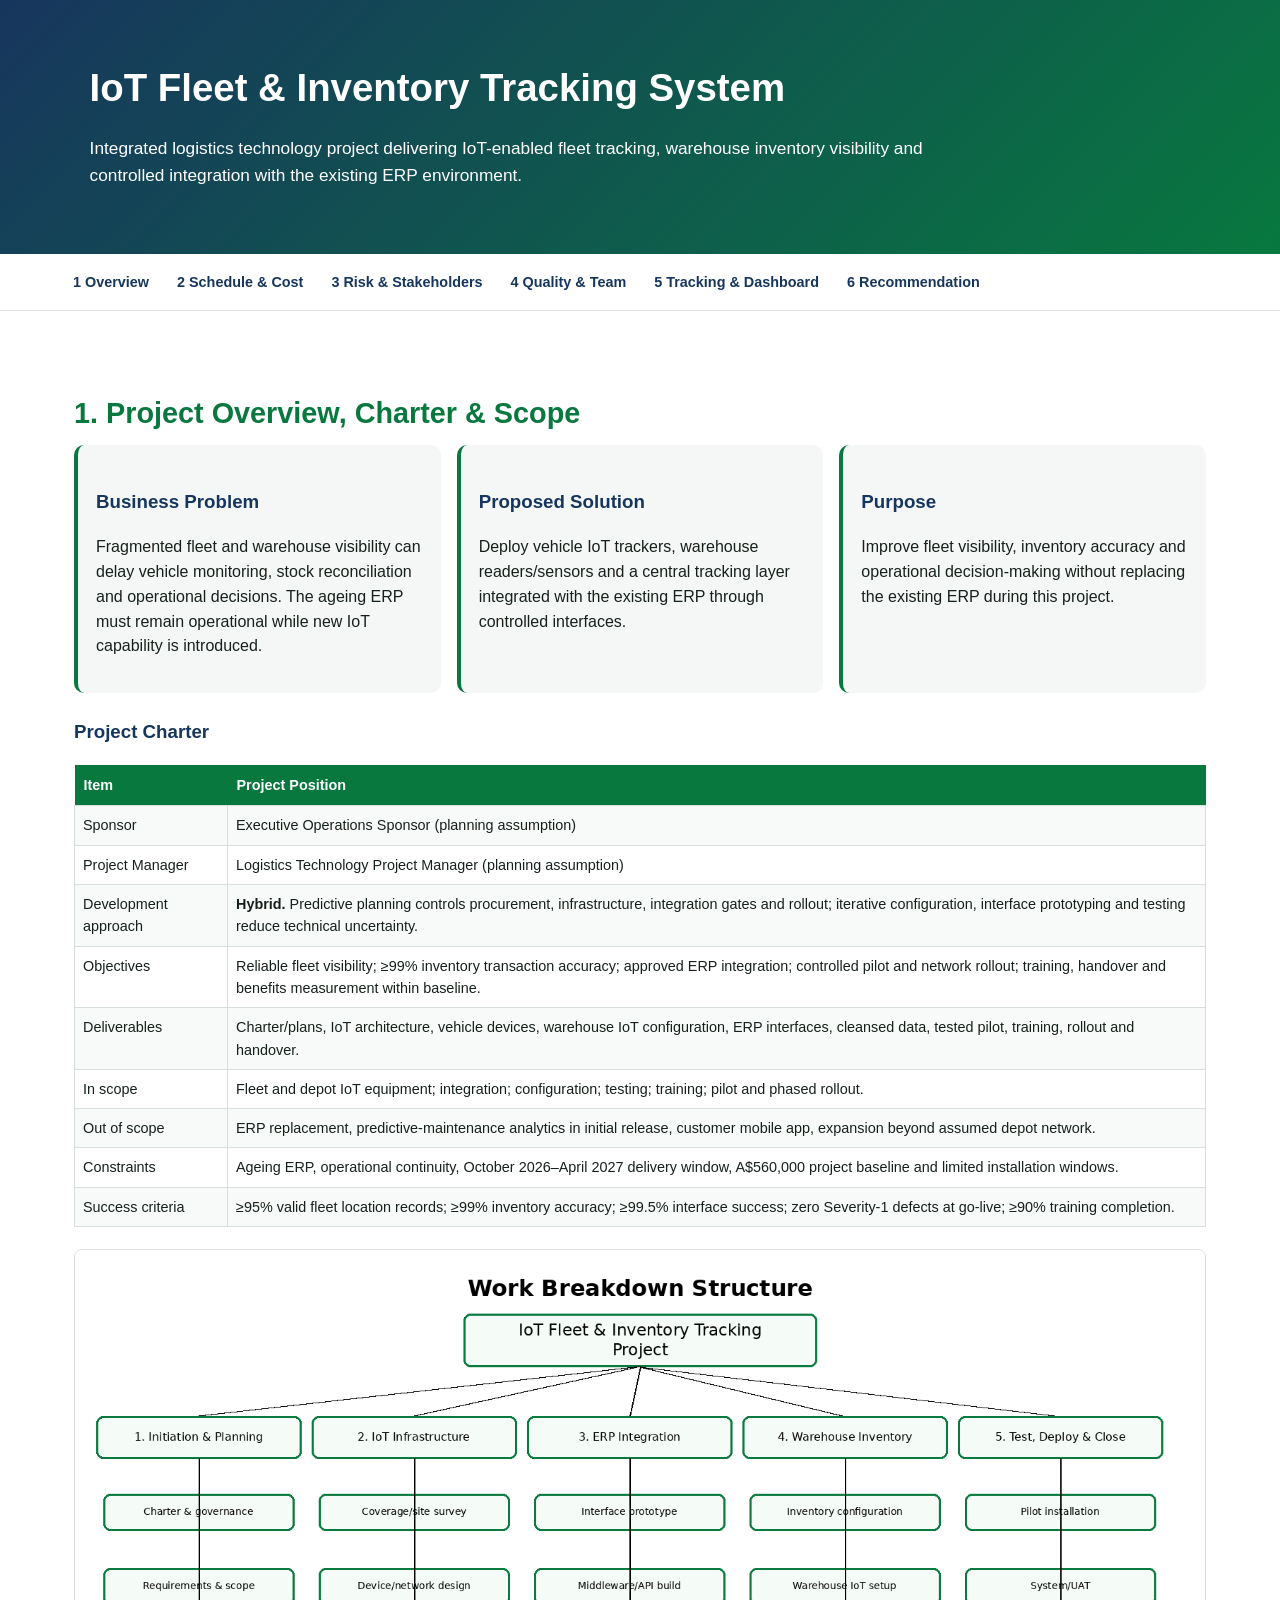
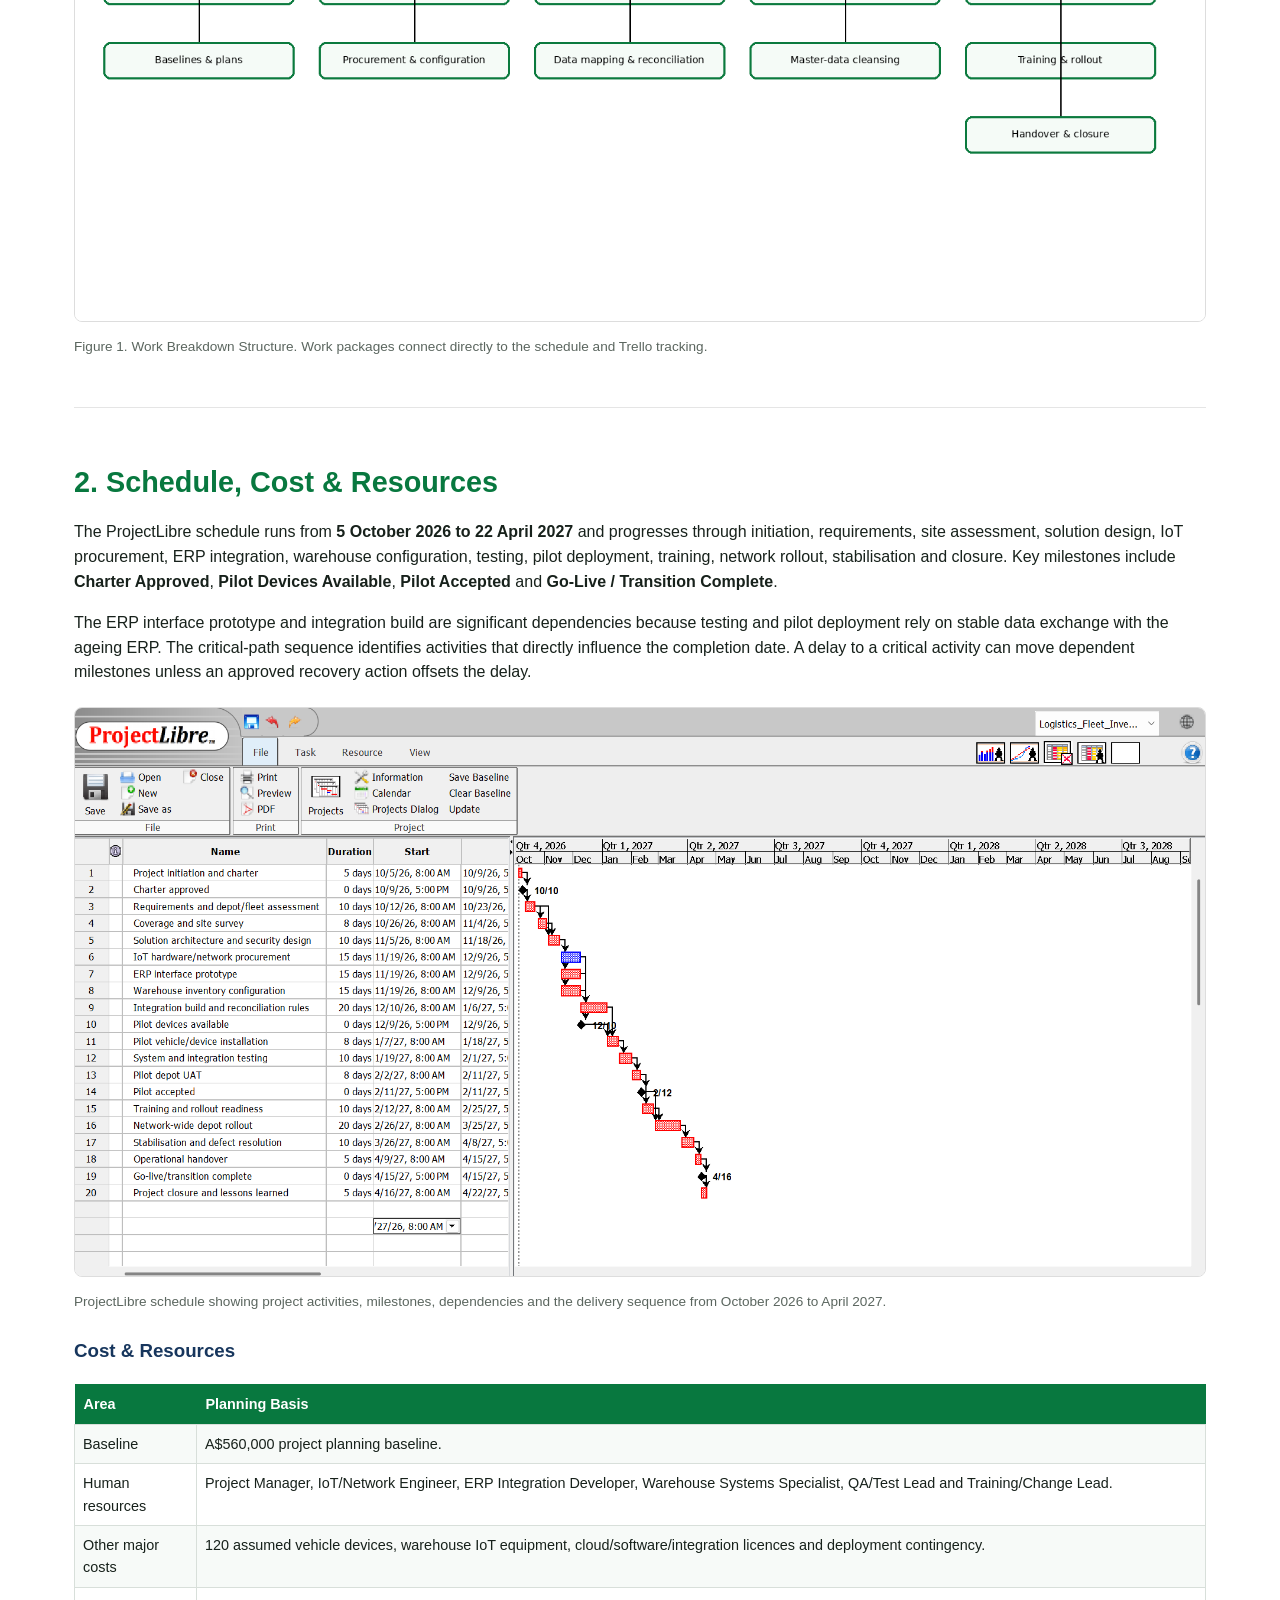
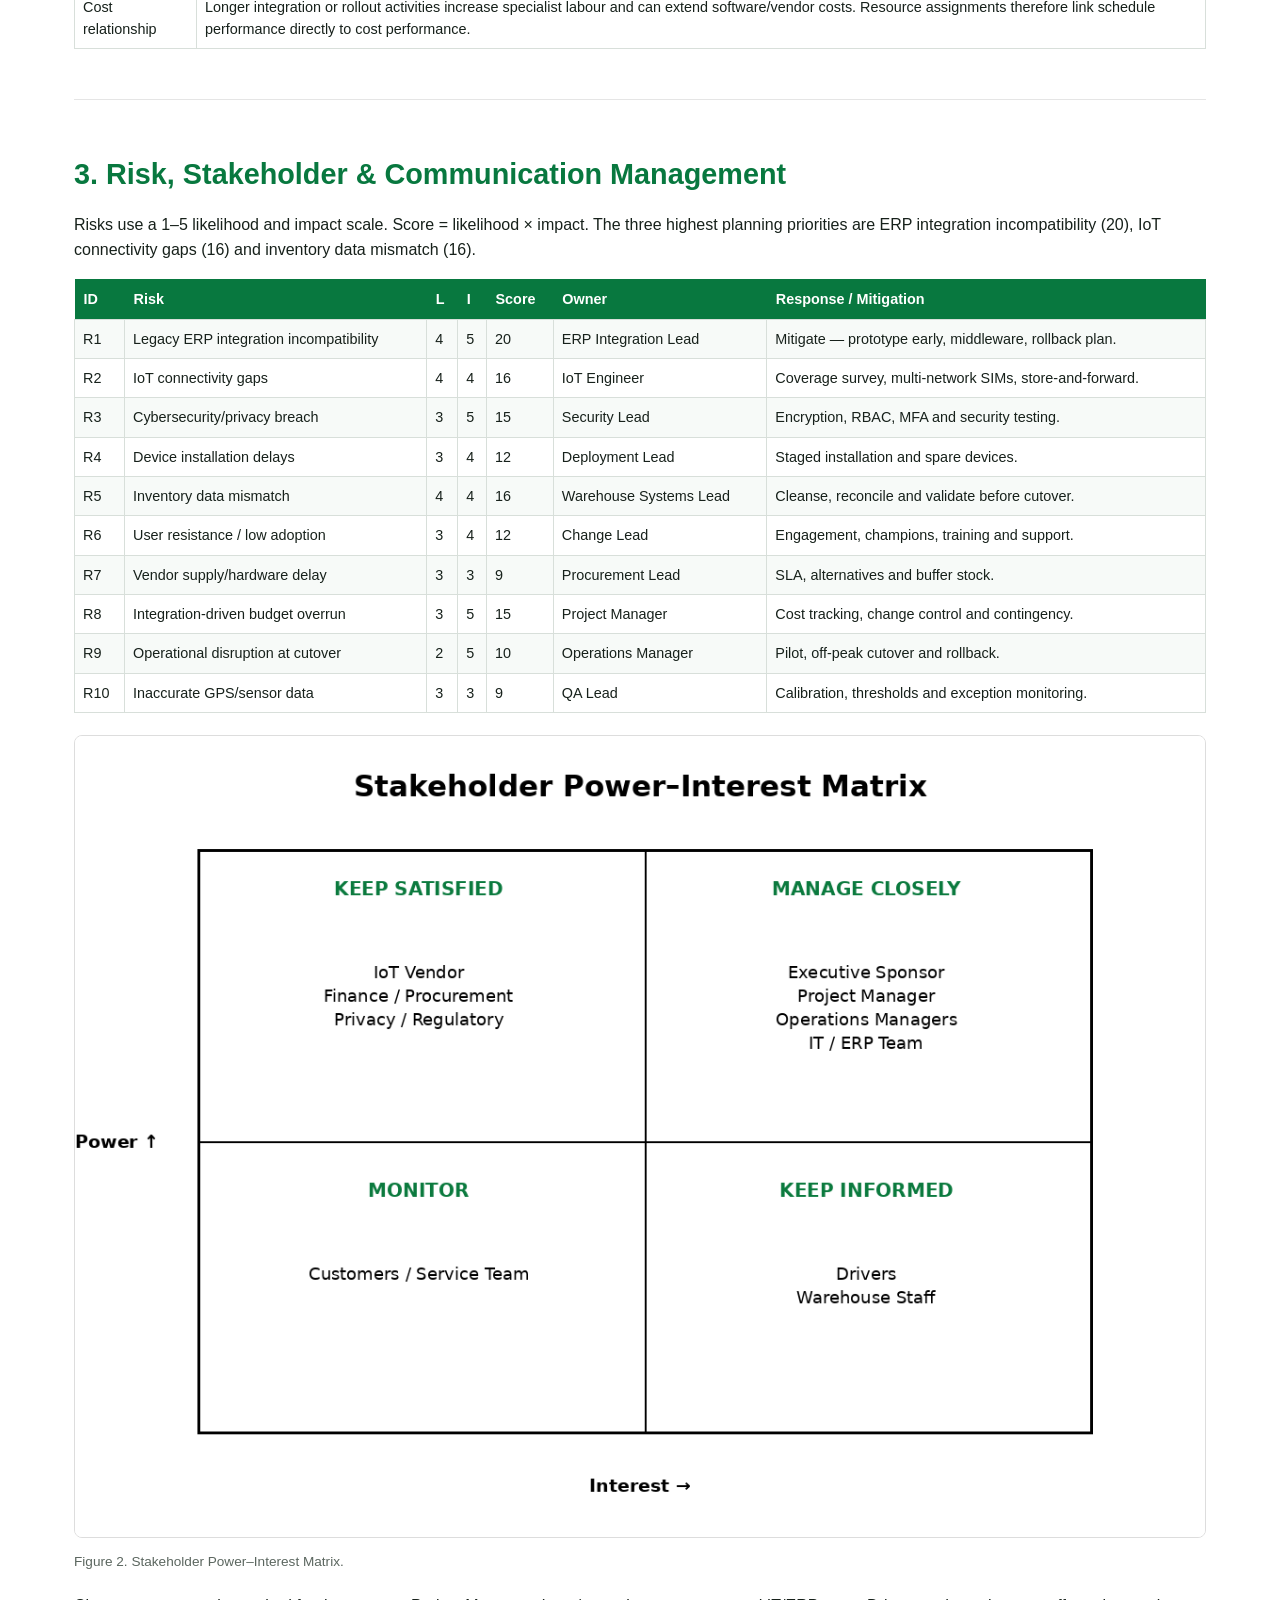
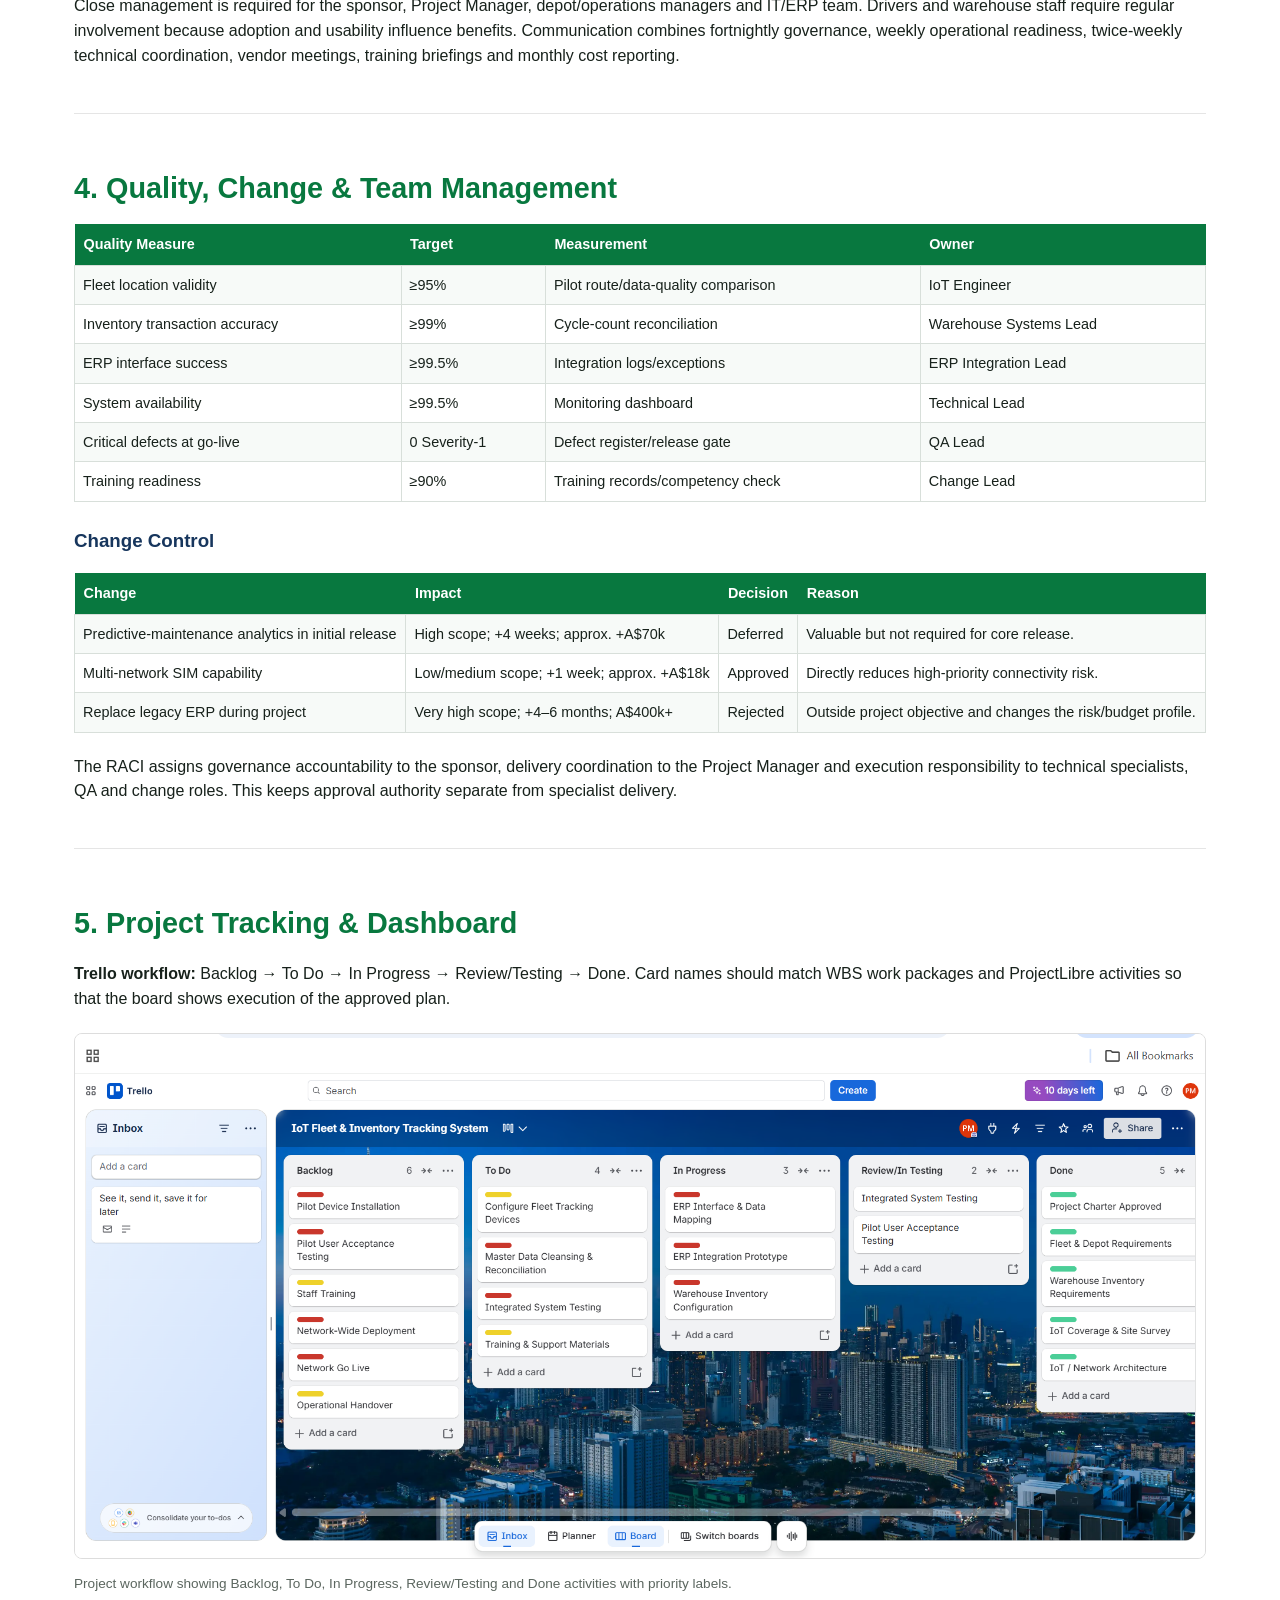
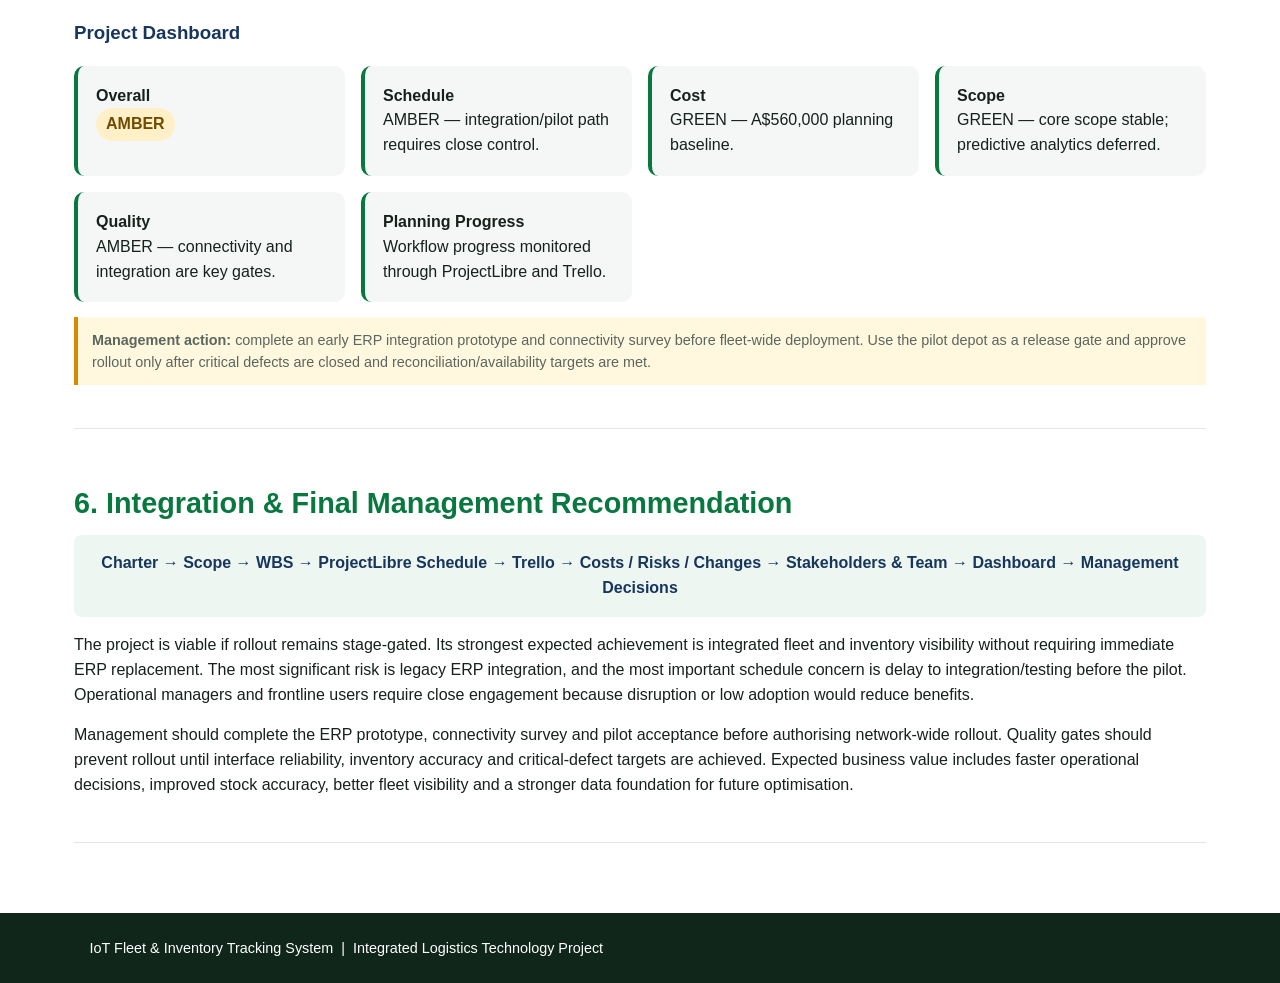
<file: index.html>
<!doctype html>
<html lang="en">
<head><meta charset="utf-8"><meta name="viewport" content="width=device-width,initial-scale=1">
<title>Logistics Fleet & Inventory Tracking Project</title><link rel="stylesheet" href="style.css"></head>
<body>
<header>
  <h1>IoT Fleet & Inventory Tracking System</h1>
  <p>Integrated logistics technology project delivering IoT-enabled fleet tracking, warehouse inventory visibility and controlled integration with the existing ERP environment.</p>
</header>
<nav>
<a href="#s1">1 Overview</a><a href="#s2">2 Schedule & Cost</a><a href="#s3">3 Risk & Stakeholders</a>
<a href="#s4">4 Quality & Team</a><a href="#s5">5 Tracking & Dashboard</a><a href="#s6">6 Recommendation</a>
</nav>
<main>
<section class="section" id="s1"><h2>1. Project Overview, Charter & Scope</h2>
<div class="grid">
<div class="card"><h3>Business Problem</h3><p>Fragmented fleet and warehouse visibility can delay vehicle monitoring, stock reconciliation and operational decisions. The ageing ERP must remain operational while new IoT capability is introduced.</p></div>
<div class="card"><h3>Proposed Solution</h3><p>Deploy vehicle IoT trackers, warehouse readers/sensors and a central tracking layer integrated with the existing ERP through controlled interfaces.</p></div>
<div class="card"><h3>Purpose</h3><p>Improve fleet visibility, inventory accuracy and operational decision-making without replacing the existing ERP during this project.</p></div>
</div>
<h3>Project Charter</h3>
<table><tr><th>Item</th><th>Project Position</th></tr>
<tr><td>Sponsor</td><td>Executive Operations Sponsor (planning assumption)</td></tr>
<tr><td>Project Manager</td><td>Logistics Technology Project Manager (planning assumption)</td></tr>
<tr><td>Development approach</td><td><b>Hybrid.</b> Predictive planning controls procurement, infrastructure, integration gates and rollout; iterative configuration, interface prototyping and testing reduce technical uncertainty.</td></tr>
<tr><td>Objectives</td><td>Reliable fleet visibility; ≥99% inventory transaction accuracy; approved ERP integration; controlled pilot and network rollout; training, handover and benefits measurement within baseline.</td></tr>
<tr><td>Deliverables</td><td>Charter/plans, IoT architecture, vehicle devices, warehouse IoT configuration, ERP interfaces, cleansed data, tested pilot, training, rollout and handover.</td></tr>
<tr><td>In scope</td><td>Fleet and depot IoT equipment; integration; configuration; testing; training; pilot and phased rollout.</td></tr>
<tr><td>Out of scope</td><td>ERP replacement, predictive-maintenance analytics in initial release, customer mobile app, expansion beyond assumed depot network.</td></tr>
<tr><td>Constraints</td><td>Ageing ERP, operational continuity, October 2026–April 2027 delivery window, A$560,000 project baseline and limited installation windows.</td></tr>
<tr><td>Success criteria</td><td>≥95% valid fleet location records; ≥99% inventory accuracy; ≥99.5% interface success; zero Severity-1 defects at go-live; ≥90% training completion.</td></tr></table>
<figure><img src="assets/wbs.png" alt="Work Breakdown Structure"><figcaption>Figure 1. Work Breakdown Structure. Work packages connect directly to the schedule and Trello tracking.</figcaption></figure>
</section>

<section class="section" id="s2"><h2>2. Schedule, Cost & Resources</h2>
<p>The ProjectLibre schedule runs from <b>5 October 2026 to 22 April 2027</b> and progresses through initiation, requirements, site assessment, solution design, IoT procurement, ERP integration, warehouse configuration, testing, pilot deployment, training, network rollout, stabilisation and closure. Key milestones include <b>Charter Approved</b>, <b>Pilot Devices Available</b>, <b>Pilot Accepted</b> and <b>Go-Live / Transition Complete</b>.</p>
<p>The ERP interface prototype and integration build are significant dependencies because testing and pilot deployment rely on stable data exchange with the ageing ERP. The critical-path sequence identifies activities that directly influence the completion date. A delay to a critical activity can move dependent milestones unless an approved recovery action offsets the delay.</p>
<figure><img src="assets/projectlibre-gantt.png" alt="ProjectLibre project schedule and critical path"><figcaption>ProjectLibre schedule showing project activities, milestones, dependencies and the delivery sequence from October 2026 to April 2027.</figcaption></figure>
<h3>Cost & Resources</h3>
<table><tr><th>Area</th><th>Planning Basis</th></tr>
<tr><td>Baseline</td><td>A$560,000 project planning baseline.</td></tr>
<tr><td>Human resources</td><td>Project Manager, IoT/Network Engineer, ERP Integration Developer, Warehouse Systems Specialist, QA/Test Lead and Training/Change Lead.</td></tr>
<tr><td>Other major costs</td><td>120 assumed vehicle devices, warehouse IoT equipment, cloud/software/integration licences and deployment contingency.</td></tr>
<tr><td>Cost relationship</td><td>Longer integration or rollout activities increase specialist labour and can extend software/vendor costs. Resource assignments therefore link schedule performance directly to cost performance.</td></tr></table>
</section>

<section class="section" id="s3"><h2>3. Risk, Stakeholder & Communication Management</h2>
<p>Risks use a 1–5 likelihood and impact scale. Score = likelihood × impact. The three highest planning priorities are ERP integration incompatibility (20), IoT connectivity gaps (16) and inventory data mismatch (16).</p>
<table><tr><th>ID</th><th>Risk</th><th>L</th><th>I</th><th>Score</th><th>Owner</th><th>Response / Mitigation</th></tr>
<tr><td>R1</td><td>Legacy ERP integration incompatibility</td><td>4</td><td>5</td><td>20</td><td>ERP Integration Lead</td><td>Mitigate — prototype early, middleware, rollback plan.</td></tr>
<tr><td>R2</td><td>IoT connectivity gaps</td><td>4</td><td>4</td><td>16</td><td>IoT Engineer</td><td>Coverage survey, multi-network SIMs, store-and-forward.</td></tr>
<tr><td>R3</td><td>Cybersecurity/privacy breach</td><td>3</td><td>5</td><td>15</td><td>Security Lead</td><td>Encryption, RBAC, MFA and security testing.</td></tr>
<tr><td>R4</td><td>Device installation delays</td><td>3</td><td>4</td><td>12</td><td>Deployment Lead</td><td>Staged installation and spare devices.</td></tr>
<tr><td>R5</td><td>Inventory data mismatch</td><td>4</td><td>4</td><td>16</td><td>Warehouse Systems Lead</td><td>Cleanse, reconcile and validate before cutover.</td></tr>
<tr><td>R6</td><td>User resistance / low adoption</td><td>3</td><td>4</td><td>12</td><td>Change Lead</td><td>Engagement, champions, training and support.</td></tr>
<tr><td>R7</td><td>Vendor supply/hardware delay</td><td>3</td><td>3</td><td>9</td><td>Procurement Lead</td><td>SLA, alternatives and buffer stock.</td></tr>
<tr><td>R8</td><td>Integration-driven budget overrun</td><td>3</td><td>5</td><td>15</td><td>Project Manager</td><td>Cost tracking, change control and contingency.</td></tr>
<tr><td>R9</td><td>Operational disruption at cutover</td><td>2</td><td>5</td><td>10</td><td>Operations Manager</td><td>Pilot, off-peak cutover and rollback.</td></tr>
<tr><td>R10</td><td>Inaccurate GPS/sensor data</td><td>3</td><td>3</td><td>9</td><td>QA Lead</td><td>Calibration, thresholds and exception monitoring.</td></tr></table>
<figure><img src="assets/power-interest.png" alt="Power Interest Matrix"><figcaption>Figure 2. Stakeholder Power–Interest Matrix.</figcaption></figure>
<p>Close management is required for the sponsor, Project Manager, depot/operations managers and IT/ERP team. Drivers and warehouse staff require regular involvement because adoption and usability influence benefits. Communication combines fortnightly governance, weekly operational readiness, twice-weekly technical coordination, vendor meetings, training briefings and monthly cost reporting.</p>
</section>

<section class="section" id="s4"><h2>4. Quality, Change & Team Management</h2>
<table><tr><th>Quality Measure</th><th>Target</th><th>Measurement</th><th>Owner</th></tr>
<tr><td>Fleet location validity</td><td>≥95%</td><td>Pilot route/data-quality comparison</td><td>IoT Engineer</td></tr>
<tr><td>Inventory transaction accuracy</td><td>≥99%</td><td>Cycle-count reconciliation</td><td>Warehouse Systems Lead</td></tr>
<tr><td>ERP interface success</td><td>≥99.5%</td><td>Integration logs/exceptions</td><td>ERP Integration Lead</td></tr>
<tr><td>System availability</td><td>≥99.5%</td><td>Monitoring dashboard</td><td>Technical Lead</td></tr>
<tr><td>Critical defects at go-live</td><td>0 Severity-1</td><td>Defect register/release gate</td><td>QA Lead</td></tr>
<tr><td>Training readiness</td><td>≥90%</td><td>Training records/competency check</td><td>Change Lead</td></tr></table>
<h3>Change Control</h3>
<table><tr><th>Change</th><th>Impact</th><th>Decision</th><th>Reason</th></tr>
<tr><td>Predictive-maintenance analytics in initial release</td><td>High scope; +4 weeks; approx. +A$70k</td><td>Deferred</td><td>Valuable but not required for core release.</td></tr>
<tr><td>Multi-network SIM capability</td><td>Low/medium scope; +1 week; approx. +A$18k</td><td>Approved</td><td>Directly reduces high-priority connectivity risk.</td></tr>
<tr><td>Replace legacy ERP during project</td><td>Very high scope; +4–6 months; A$400k+</td><td>Rejected</td><td>Outside project objective and changes the risk/budget profile.</td></tr></table>
<p>The RACI assigns governance accountability to the sponsor, delivery coordination to the Project Manager and execution responsibility to technical specialists, QA and change roles. This keeps approval authority separate from specialist delivery.</p>
</section>

<section class="section" id="s5"><h2>5. Project Tracking & Dashboard</h2>
<p><b>Trello workflow:</b> Backlog → To Do → In Progress → Review/Testing → Done. Card names should match WBS work packages and ProjectLibre activities so that the board shows execution of the approved plan.</p>
<figure><img src="assets/trello-board.png" alt="Trello project tracking board"><figcaption>Project workflow showing Backlog, To Do, In Progress, Review/Testing and Done activities with priority labels.</figcaption></figure>
<h3>Project Dashboard</h3>
<div class="grid">
<div class="card"><b>Overall</b><br><span class="status">AMBER</span></div>
<div class="card"><b>Schedule</b><br>AMBER — integration/pilot path requires close control.</div>
<div class="card"><b>Cost</b><br>GREEN — A$560,000 planning baseline.</div>
<div class="card"><b>Scope</b><br>GREEN — core scope stable; predictive analytics deferred.</div>
<div class="card"><b>Quality</b><br>AMBER — connectivity and integration are key gates.</div>
<div class="card"><b>Planning Progress</b><br>Workflow progress monitored through ProjectLibre and Trello.</div>
</div>
<p class="note"><b>Management action:</b> complete an early ERP integration prototype and connectivity survey before fleet-wide deployment. Use the pilot depot as a release gate and approve rollout only after critical defects are closed and reconciliation/availability targets are met.</p>
</section>

<section class="section" id="s6"><h2>6. Integration & Final Management Recommendation</h2>
<div class="flow">Charter → Scope → WBS → ProjectLibre Schedule → Trello → Costs / Risks / Changes → Stakeholders & Team → Dashboard → Management Decisions</div>
<p>The project is viable if rollout remains stage-gated. Its strongest expected achievement is integrated fleet and inventory visibility without requiring immediate ERP replacement. The most significant risk is legacy ERP integration, and the most important schedule concern is delay to integration/testing before the pilot. Operational managers and frontline users require close engagement because disruption or low adoption would reduce benefits.</p>
<p>Management should complete the ERP prototype, connectivity survey and pilot acceptance before authorising network-wide rollout. Quality gates should prevent rollout until interface reliability, inventory accuracy and critical-defect targets are achieved. Expected business value includes faster operational decisions, improved stock accuracy, better fleet visibility and a stronger data foundation for future optimisation.</p>

</section>
</main>
<footer>IoT Fleet &amp; Inventory Tracking System &nbsp;|&nbsp; Integrated Logistics Technology Project</footer>
</body></html>
</file>
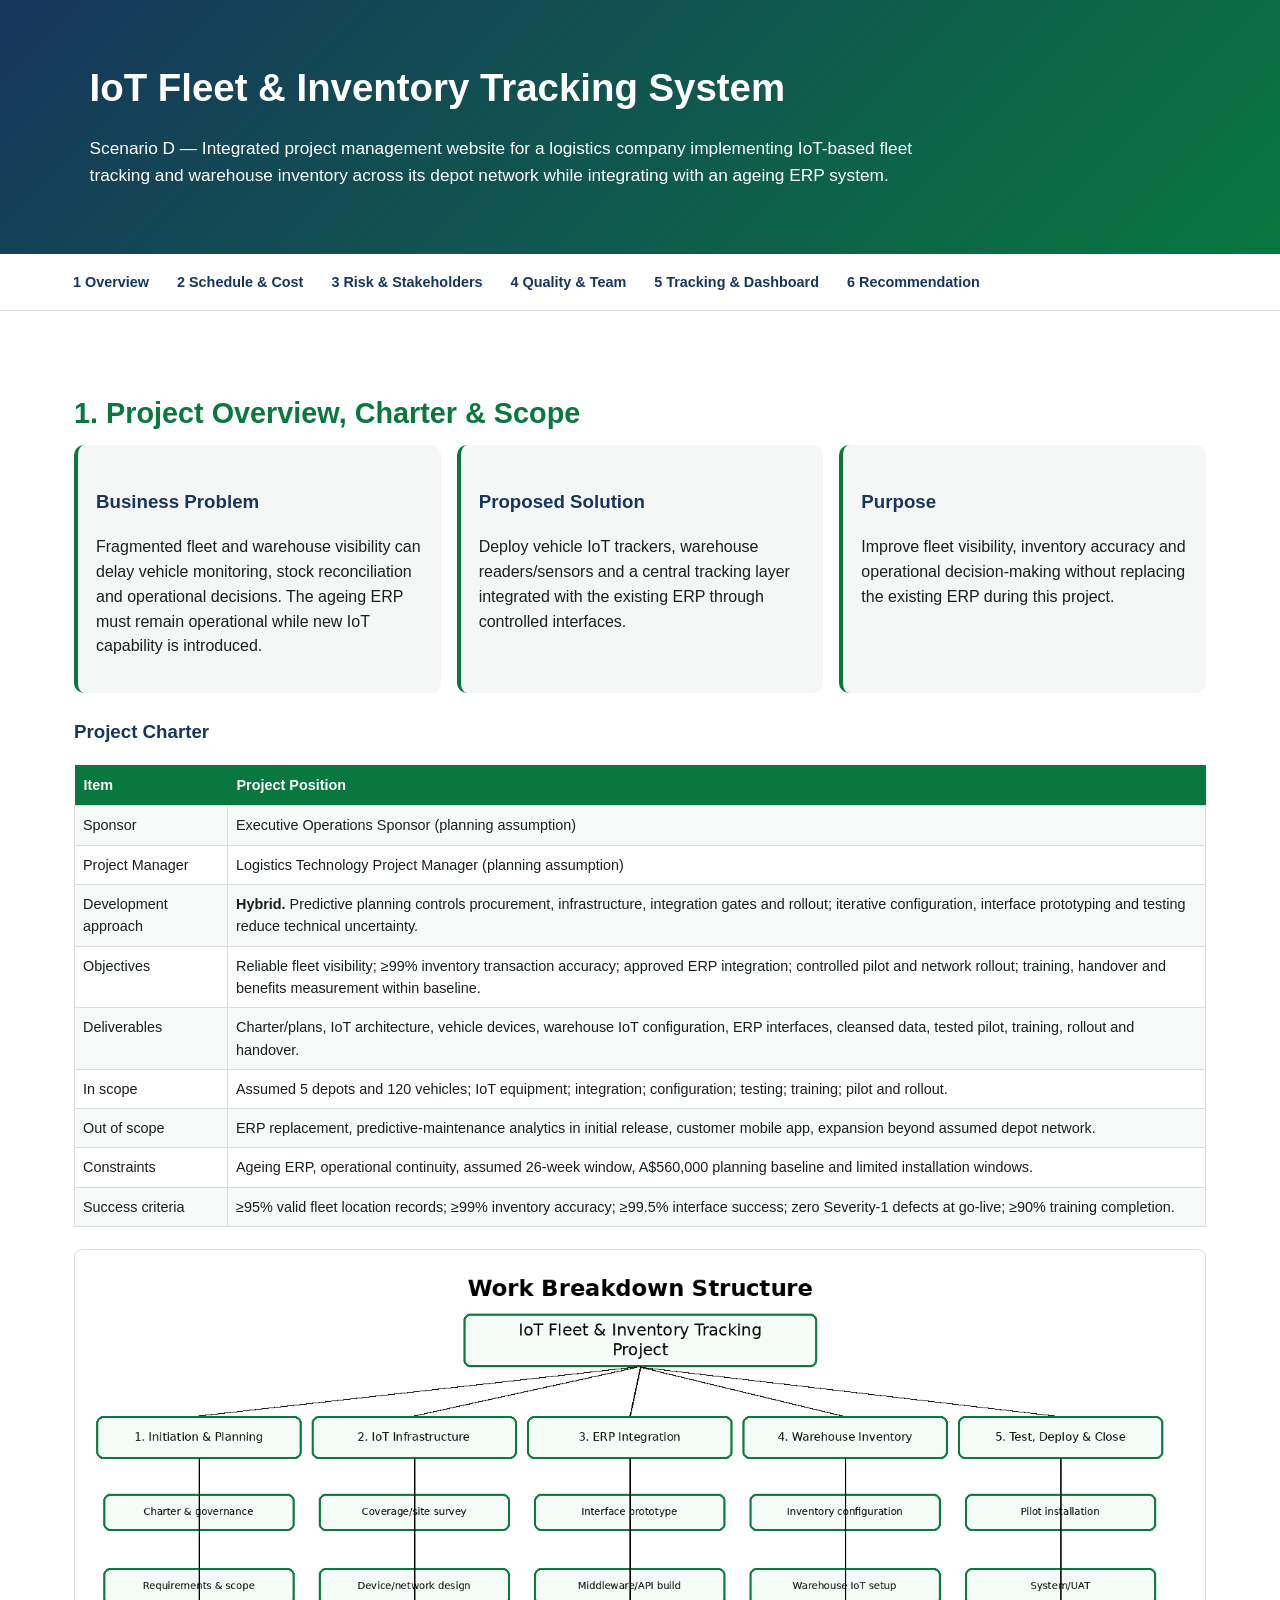
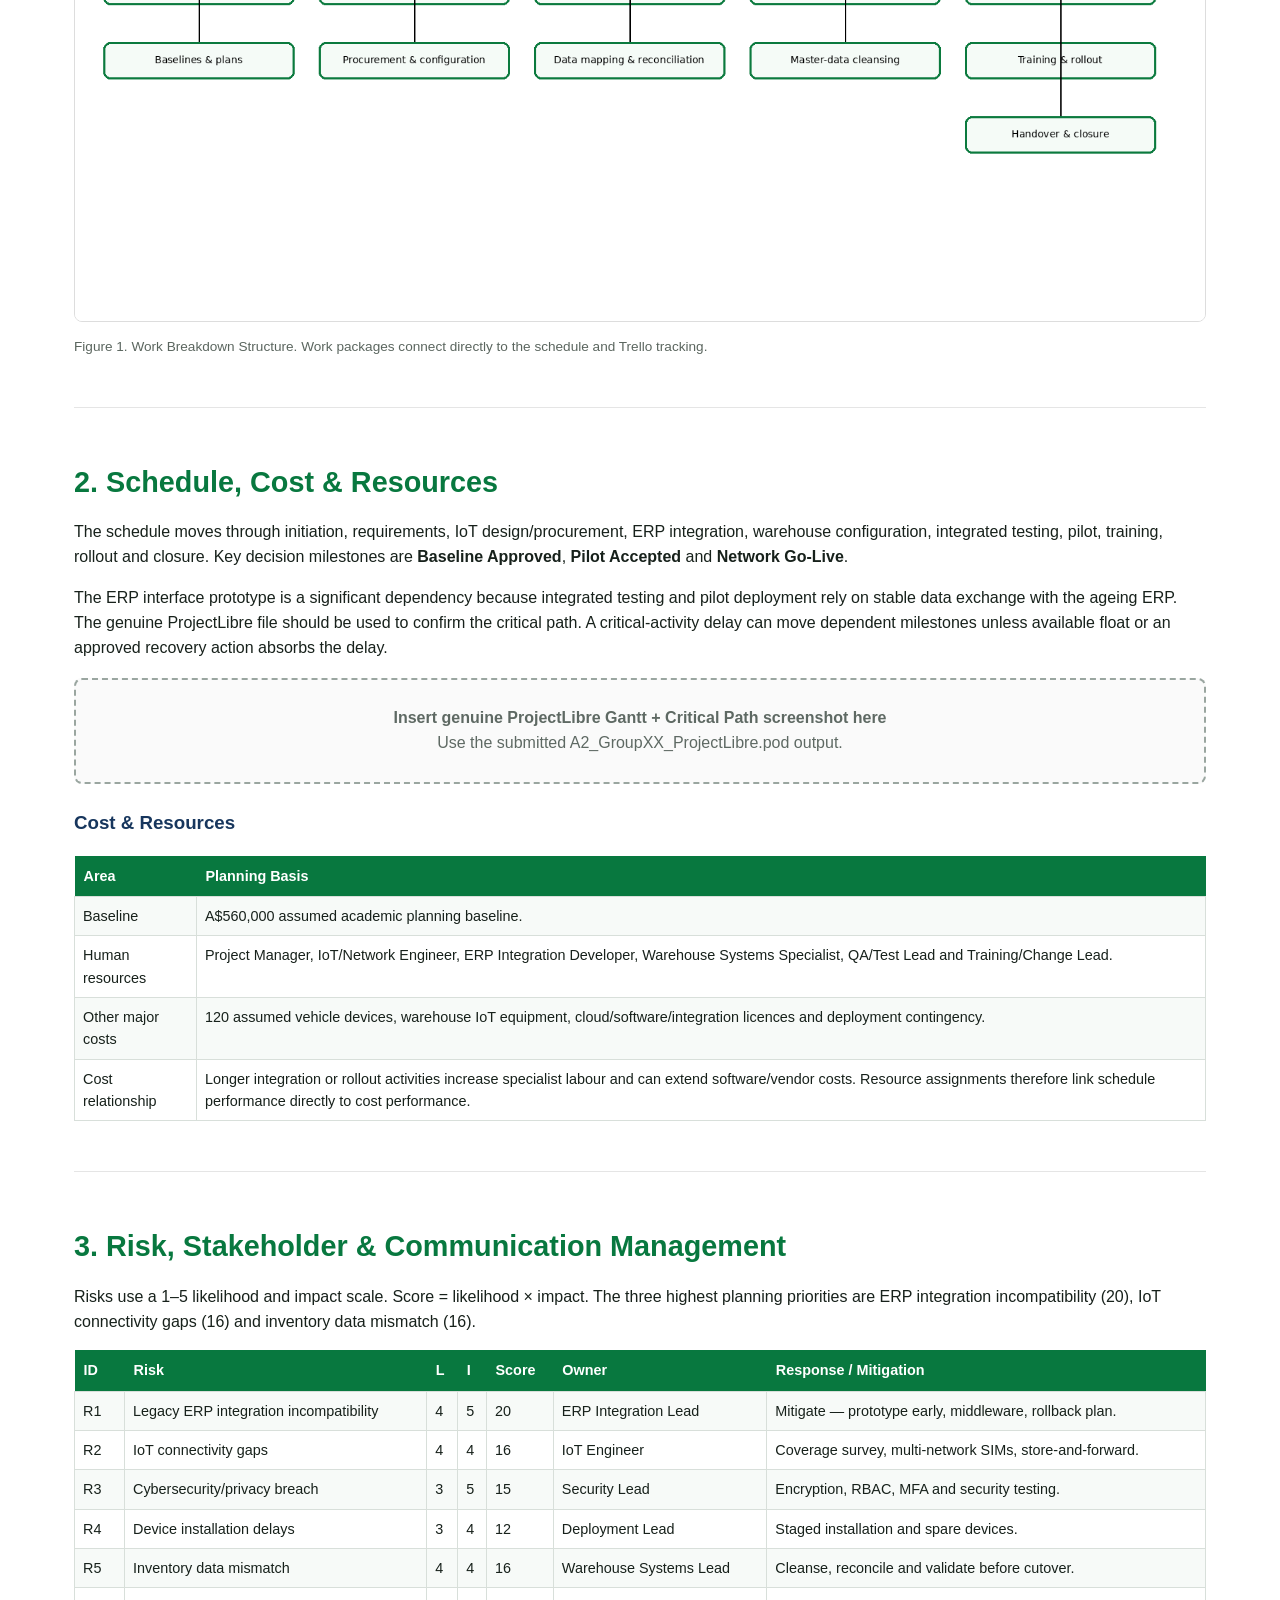
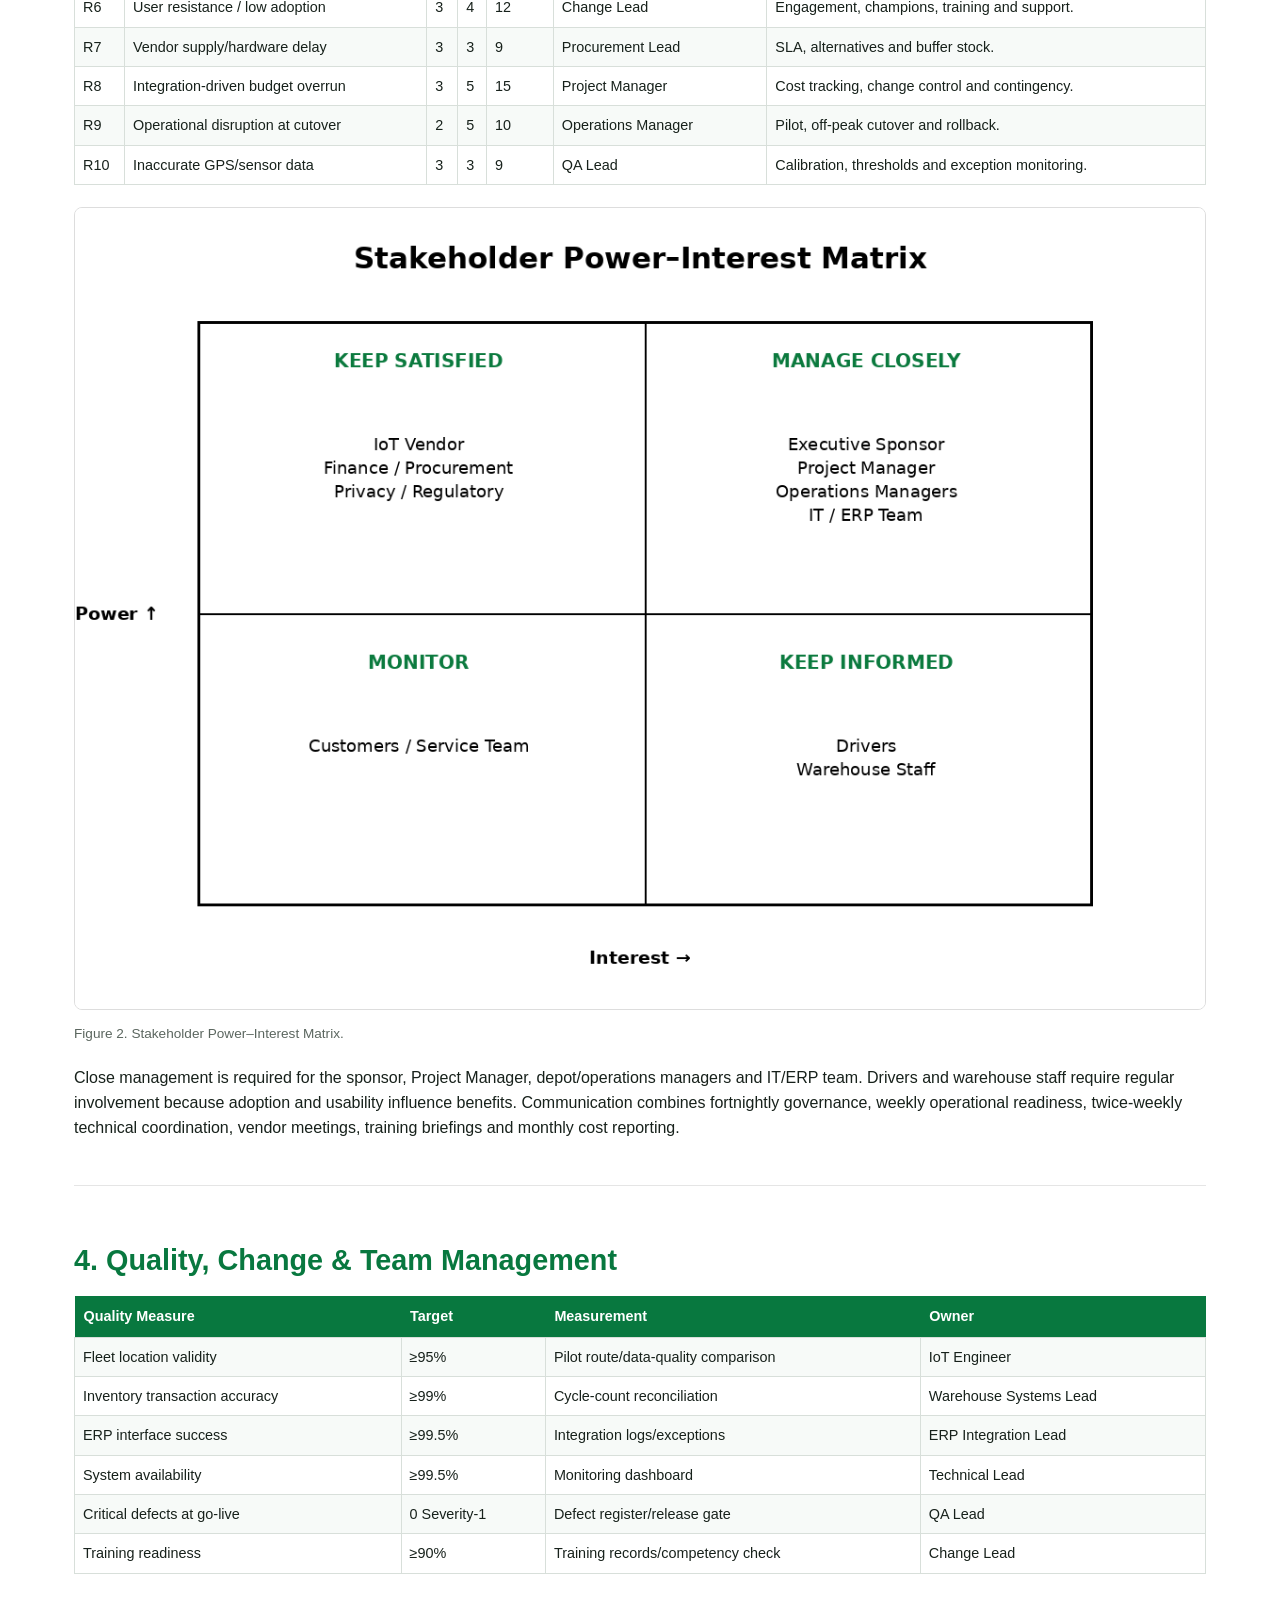
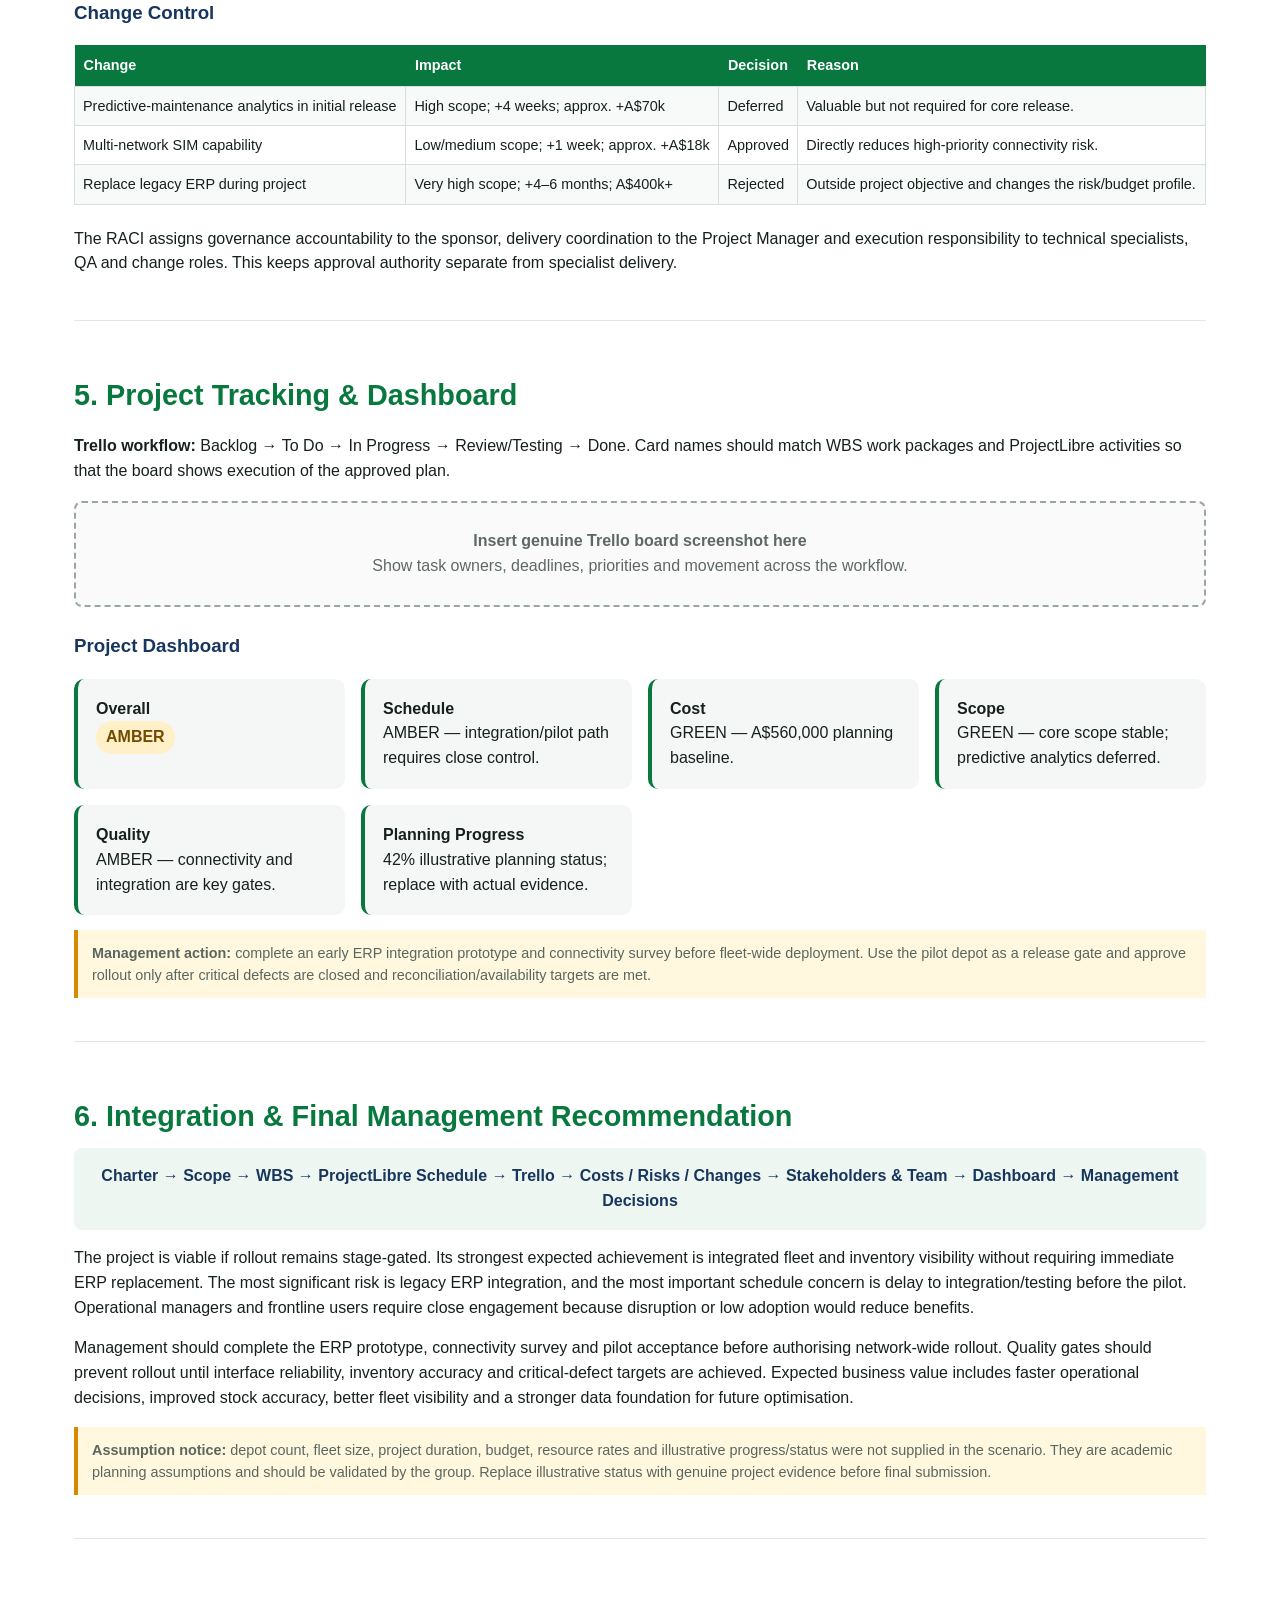
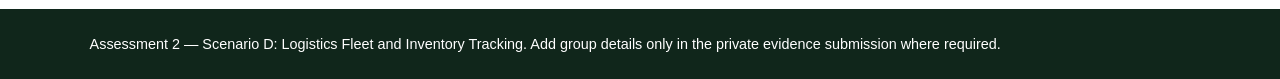
<file: A2_GroupXX_index.html>
<!doctype html>
<html lang="en">
<head><meta charset="utf-8"><meta name="viewport" content="width=device-width,initial-scale=1">
<title>Logistics Fleet & Inventory Tracking Project</title><link rel="stylesheet" href="style.css"></head>
<body>
<header>
  <h1>IoT Fleet & Inventory Tracking System</h1>
  <p>Scenario D — Integrated project management website for a logistics company implementing IoT-based fleet tracking and warehouse inventory across its depot network while integrating with an ageing ERP system.</p>
</header>
<nav>
<a href="#s1">1 Overview</a><a href="#s2">2 Schedule & Cost</a><a href="#s3">3 Risk & Stakeholders</a>
<a href="#s4">4 Quality & Team</a><a href="#s5">5 Tracking & Dashboard</a><a href="#s6">6 Recommendation</a>
</nav>
<main>
<section class="section" id="s1"><h2>1. Project Overview, Charter & Scope</h2>
<div class="grid">
<div class="card"><h3>Business Problem</h3><p>Fragmented fleet and warehouse visibility can delay vehicle monitoring, stock reconciliation and operational decisions. The ageing ERP must remain operational while new IoT capability is introduced.</p></div>
<div class="card"><h3>Proposed Solution</h3><p>Deploy vehicle IoT trackers, warehouse readers/sensors and a central tracking layer integrated with the existing ERP through controlled interfaces.</p></div>
<div class="card"><h3>Purpose</h3><p>Improve fleet visibility, inventory accuracy and operational decision-making without replacing the existing ERP during this project.</p></div>
</div>
<h3>Project Charter</h3>
<table><tr><th>Item</th><th>Project Position</th></tr>
<tr><td>Sponsor</td><td>Executive Operations Sponsor (planning assumption)</td></tr>
<tr><td>Project Manager</td><td>Logistics Technology Project Manager (planning assumption)</td></tr>
<tr><td>Development approach</td><td><b>Hybrid.</b> Predictive planning controls procurement, infrastructure, integration gates and rollout; iterative configuration, interface prototyping and testing reduce technical uncertainty.</td></tr>
<tr><td>Objectives</td><td>Reliable fleet visibility; ≥99% inventory transaction accuracy; approved ERP integration; controlled pilot and network rollout; training, handover and benefits measurement within baseline.</td></tr>
<tr><td>Deliverables</td><td>Charter/plans, IoT architecture, vehicle devices, warehouse IoT configuration, ERP interfaces, cleansed data, tested pilot, training, rollout and handover.</td></tr>
<tr><td>In scope</td><td>Assumed 5 depots and 120 vehicles; IoT equipment; integration; configuration; testing; training; pilot and rollout.</td></tr>
<tr><td>Out of scope</td><td>ERP replacement, predictive-maintenance analytics in initial release, customer mobile app, expansion beyond assumed depot network.</td></tr>
<tr><td>Constraints</td><td>Ageing ERP, operational continuity, assumed 26-week window, A$560,000 planning baseline and limited installation windows.</td></tr>
<tr><td>Success criteria</td><td>≥95% valid fleet location records; ≥99% inventory accuracy; ≥99.5% interface success; zero Severity-1 defects at go-live; ≥90% training completion.</td></tr></table>
<figure><img src="assets/wbs.png" alt="Work Breakdown Structure"><figcaption>Figure 1. Work Breakdown Structure. Work packages connect directly to the schedule and Trello tracking.</figcaption></figure>
</section>

<section class="section" id="s2"><h2>2. Schedule, Cost & Resources</h2>
<p>The schedule moves through initiation, requirements, IoT design/procurement, ERP integration, warehouse configuration, integrated testing, pilot, training, rollout and closure. Key decision milestones are <b>Baseline Approved</b>, <b>Pilot Accepted</b> and <b>Network Go-Live</b>.</p>
<p>The ERP interface prototype is a significant dependency because integrated testing and pilot deployment rely on stable data exchange with the ageing ERP. The genuine ProjectLibre file should be used to confirm the critical path. A critical-activity delay can move dependent milestones unless available float or an approved recovery action absorbs the delay.</p>
<div class="placeholder"><b>Insert genuine ProjectLibre Gantt + Critical Path screenshot here</b><br>Use the submitted A2_GroupXX_ProjectLibre.pod output.</div>
<h3>Cost & Resources</h3>
<table><tr><th>Area</th><th>Planning Basis</th></tr>
<tr><td>Baseline</td><td>A$560,000 assumed academic planning baseline.</td></tr>
<tr><td>Human resources</td><td>Project Manager, IoT/Network Engineer, ERP Integration Developer, Warehouse Systems Specialist, QA/Test Lead and Training/Change Lead.</td></tr>
<tr><td>Other major costs</td><td>120 assumed vehicle devices, warehouse IoT equipment, cloud/software/integration licences and deployment contingency.</td></tr>
<tr><td>Cost relationship</td><td>Longer integration or rollout activities increase specialist labour and can extend software/vendor costs. Resource assignments therefore link schedule performance directly to cost performance.</td></tr></table>
</section>

<section class="section" id="s3"><h2>3. Risk, Stakeholder & Communication Management</h2>
<p>Risks use a 1–5 likelihood and impact scale. Score = likelihood × impact. The three highest planning priorities are ERP integration incompatibility (20), IoT connectivity gaps (16) and inventory data mismatch (16).</p>
<table><tr><th>ID</th><th>Risk</th><th>L</th><th>I</th><th>Score</th><th>Owner</th><th>Response / Mitigation</th></tr>
<tr><td>R1</td><td>Legacy ERP integration incompatibility</td><td>4</td><td>5</td><td>20</td><td>ERP Integration Lead</td><td>Mitigate — prototype early, middleware, rollback plan.</td></tr>
<tr><td>R2</td><td>IoT connectivity gaps</td><td>4</td><td>4</td><td>16</td><td>IoT Engineer</td><td>Coverage survey, multi-network SIMs, store-and-forward.</td></tr>
<tr><td>R3</td><td>Cybersecurity/privacy breach</td><td>3</td><td>5</td><td>15</td><td>Security Lead</td><td>Encryption, RBAC, MFA and security testing.</td></tr>
<tr><td>R4</td><td>Device installation delays</td><td>3</td><td>4</td><td>12</td><td>Deployment Lead</td><td>Staged installation and spare devices.</td></tr>
<tr><td>R5</td><td>Inventory data mismatch</td><td>4</td><td>4</td><td>16</td><td>Warehouse Systems Lead</td><td>Cleanse, reconcile and validate before cutover.</td></tr>
<tr><td>R6</td><td>User resistance / low adoption</td><td>3</td><td>4</td><td>12</td><td>Change Lead</td><td>Engagement, champions, training and support.</td></tr>
<tr><td>R7</td><td>Vendor supply/hardware delay</td><td>3</td><td>3</td><td>9</td><td>Procurement Lead</td><td>SLA, alternatives and buffer stock.</td></tr>
<tr><td>R8</td><td>Integration-driven budget overrun</td><td>3</td><td>5</td><td>15</td><td>Project Manager</td><td>Cost tracking, change control and contingency.</td></tr>
<tr><td>R9</td><td>Operational disruption at cutover</td><td>2</td><td>5</td><td>10</td><td>Operations Manager</td><td>Pilot, off-peak cutover and rollback.</td></tr>
<tr><td>R10</td><td>Inaccurate GPS/sensor data</td><td>3</td><td>3</td><td>9</td><td>QA Lead</td><td>Calibration, thresholds and exception monitoring.</td></tr></table>
<figure><img src="assets/power-interest.png" alt="Power Interest Matrix"><figcaption>Figure 2. Stakeholder Power–Interest Matrix.</figcaption></figure>
<p>Close management is required for the sponsor, Project Manager, depot/operations managers and IT/ERP team. Drivers and warehouse staff require regular involvement because adoption and usability influence benefits. Communication combines fortnightly governance, weekly operational readiness, twice-weekly technical coordination, vendor meetings, training briefings and monthly cost reporting.</p>
</section>

<section class="section" id="s4"><h2>4. Quality, Change & Team Management</h2>
<table><tr><th>Quality Measure</th><th>Target</th><th>Measurement</th><th>Owner</th></tr>
<tr><td>Fleet location validity</td><td>≥95%</td><td>Pilot route/data-quality comparison</td><td>IoT Engineer</td></tr>
<tr><td>Inventory transaction accuracy</td><td>≥99%</td><td>Cycle-count reconciliation</td><td>Warehouse Systems Lead</td></tr>
<tr><td>ERP interface success</td><td>≥99.5%</td><td>Integration logs/exceptions</td><td>ERP Integration Lead</td></tr>
<tr><td>System availability</td><td>≥99.5%</td><td>Monitoring dashboard</td><td>Technical Lead</td></tr>
<tr><td>Critical defects at go-live</td><td>0 Severity-1</td><td>Defect register/release gate</td><td>QA Lead</td></tr>
<tr><td>Training readiness</td><td>≥90%</td><td>Training records/competency check</td><td>Change Lead</td></tr></table>
<h3>Change Control</h3>
<table><tr><th>Change</th><th>Impact</th><th>Decision</th><th>Reason</th></tr>
<tr><td>Predictive-maintenance analytics in initial release</td><td>High scope; +4 weeks; approx. +A$70k</td><td>Deferred</td><td>Valuable but not required for core release.</td></tr>
<tr><td>Multi-network SIM capability</td><td>Low/medium scope; +1 week; approx. +A$18k</td><td>Approved</td><td>Directly reduces high-priority connectivity risk.</td></tr>
<tr><td>Replace legacy ERP during project</td><td>Very high scope; +4–6 months; A$400k+</td><td>Rejected</td><td>Outside project objective and changes the risk/budget profile.</td></tr></table>
<p>The RACI assigns governance accountability to the sponsor, delivery coordination to the Project Manager and execution responsibility to technical specialists, QA and change roles. This keeps approval authority separate from specialist delivery.</p>
</section>

<section class="section" id="s5"><h2>5. Project Tracking & Dashboard</h2>
<p><b>Trello workflow:</b> Backlog → To Do → In Progress → Review/Testing → Done. Card names should match WBS work packages and ProjectLibre activities so that the board shows execution of the approved plan.</p>
<div class="placeholder"><b>Insert genuine Trello board screenshot here</b><br>Show task owners, deadlines, priorities and movement across the workflow.</div>
<h3>Project Dashboard</h3>
<div class="grid">
<div class="card"><b>Overall</b><br><span class="status">AMBER</span></div>
<div class="card"><b>Schedule</b><br>AMBER — integration/pilot path requires close control.</div>
<div class="card"><b>Cost</b><br>GREEN — A$560,000 planning baseline.</div>
<div class="card"><b>Scope</b><br>GREEN — core scope stable; predictive analytics deferred.</div>
<div class="card"><b>Quality</b><br>AMBER — connectivity and integration are key gates.</div>
<div class="card"><b>Planning Progress</b><br>42% illustrative planning status; replace with actual evidence.</div>
</div>
<p class="note"><b>Management action:</b> complete an early ERP integration prototype and connectivity survey before fleet-wide deployment. Use the pilot depot as a release gate and approve rollout only after critical defects are closed and reconciliation/availability targets are met.</p>
</section>

<section class="section" id="s6"><h2>6. Integration & Final Management Recommendation</h2>
<div class="flow">Charter → Scope → WBS → ProjectLibre Schedule → Trello → Costs / Risks / Changes → Stakeholders & Team → Dashboard → Management Decisions</div>
<p>The project is viable if rollout remains stage-gated. Its strongest expected achievement is integrated fleet and inventory visibility without requiring immediate ERP replacement. The most significant risk is legacy ERP integration, and the most important schedule concern is delay to integration/testing before the pilot. Operational managers and frontline users require close engagement because disruption or low adoption would reduce benefits.</p>
<p>Management should complete the ERP prototype, connectivity survey and pilot acceptance before authorising network-wide rollout. Quality gates should prevent rollout until interface reliability, inventory accuracy and critical-defect targets are achieved. Expected business value includes faster operational decisions, improved stock accuracy, better fleet visibility and a stronger data foundation for future optimisation.</p>
<p class="note"><b>Assumption notice:</b> depot count, fleet size, project duration, budget, resource rates and illustrative progress/status were not supplied in the scenario. They are academic planning assumptions and should be validated by the group. Replace illustrative status with genuine project evidence before final submission.</p>
</section>
</main>
<footer>Assessment 2 — Scenario D: Logistics Fleet and Inventory Tracking. Add group details only in the private evidence submission where required.</footer>
</body></html>
</file>
<file: style.css>
:root{--green:#08783f;--navy:#17365d;--bg:#f5f7f6;--ink:#17211b;--muted:#5b665f;--amber:#d58b00}*{box-sizing:border-box}html{scroll-behavior:smooth}body{margin:0;font-family:Arial,Helvetica,sans-serif;color:var(--ink);background:#fff;line-height:1.55}header{background:linear-gradient(135deg,var(--navy),var(--green));color:white;padding:58px 7% 48px}header h1{font-size:2.4rem;max-width:900px;margin:0 0 10px}header p{max-width:850px;font-size:1.08rem}nav{position:sticky;top:0;z-index:10;background:#fff;border-bottom:1px solid #ddd;padding:10px 5%;display:flex;gap:10px;flex-wrap:wrap}nav a{color:var(--navy);text-decoration:none;font-weight:700;font-size:.9rem;padding:7px 9px;border-radius:6px}nav a:hover{background:#eef6f1}main{max-width:1180px;margin:auto;padding:28px 24px 70px}.section{padding:28px 0;border-bottom:1px solid #e5e5e5}h2{color:var(--green);font-size:1.8rem;margin-bottom:10px}h3{color:var(--navy);margin-top:24px}.grid{display:grid;grid-template-columns:repeat(auto-fit,minmax(250px,1fr));gap:16px}.card{background:var(--bg);padding:18px;border-radius:10px;border-left:4px solid var(--green)}table{width:100%;border-collapse:collapse;margin:14px 0 22px;font-size:.9rem}th{background:var(--green);color:white;text-align:left;padding:9px}td{border:1px solid #d8dfda;padding:8px;vertical-align:top}tr:nth-child(even) td{background:#f7faf8}figure{margin:22px 0}figure img{max-width:100%;border:1px solid #ddd;border-radius:8px}figcaption{font-size:.85rem;color:var(--muted);margin-top:6px}.status{display:inline-block;padding:4px 10px;border-radius:20px;font-weight:700;background:#fff0c7;color:#714b00}.placeholder{border:2px dashed #9aa6a0;background:#fafafa;padding:26px;border-radius:8px;text-align:center;color:#5e6963;margin:18px 0}.flow{font-weight:700;text-align:center;background:#eef6f1;padding:16px;border-radius:8px;color:var(--navy)}.note{font-size:.9rem;color:var(--muted);background:#fff8df;padding:12px 14px;border-left:4px solid var(--amber)}footer{background:#10261b;color:white;padding:24px 7%;font-size:.9rem}@media(max-width:650px){header h1{font-size:1.8rem}nav{position:static}table{display:block;overflow-x:auto}}
</file>
